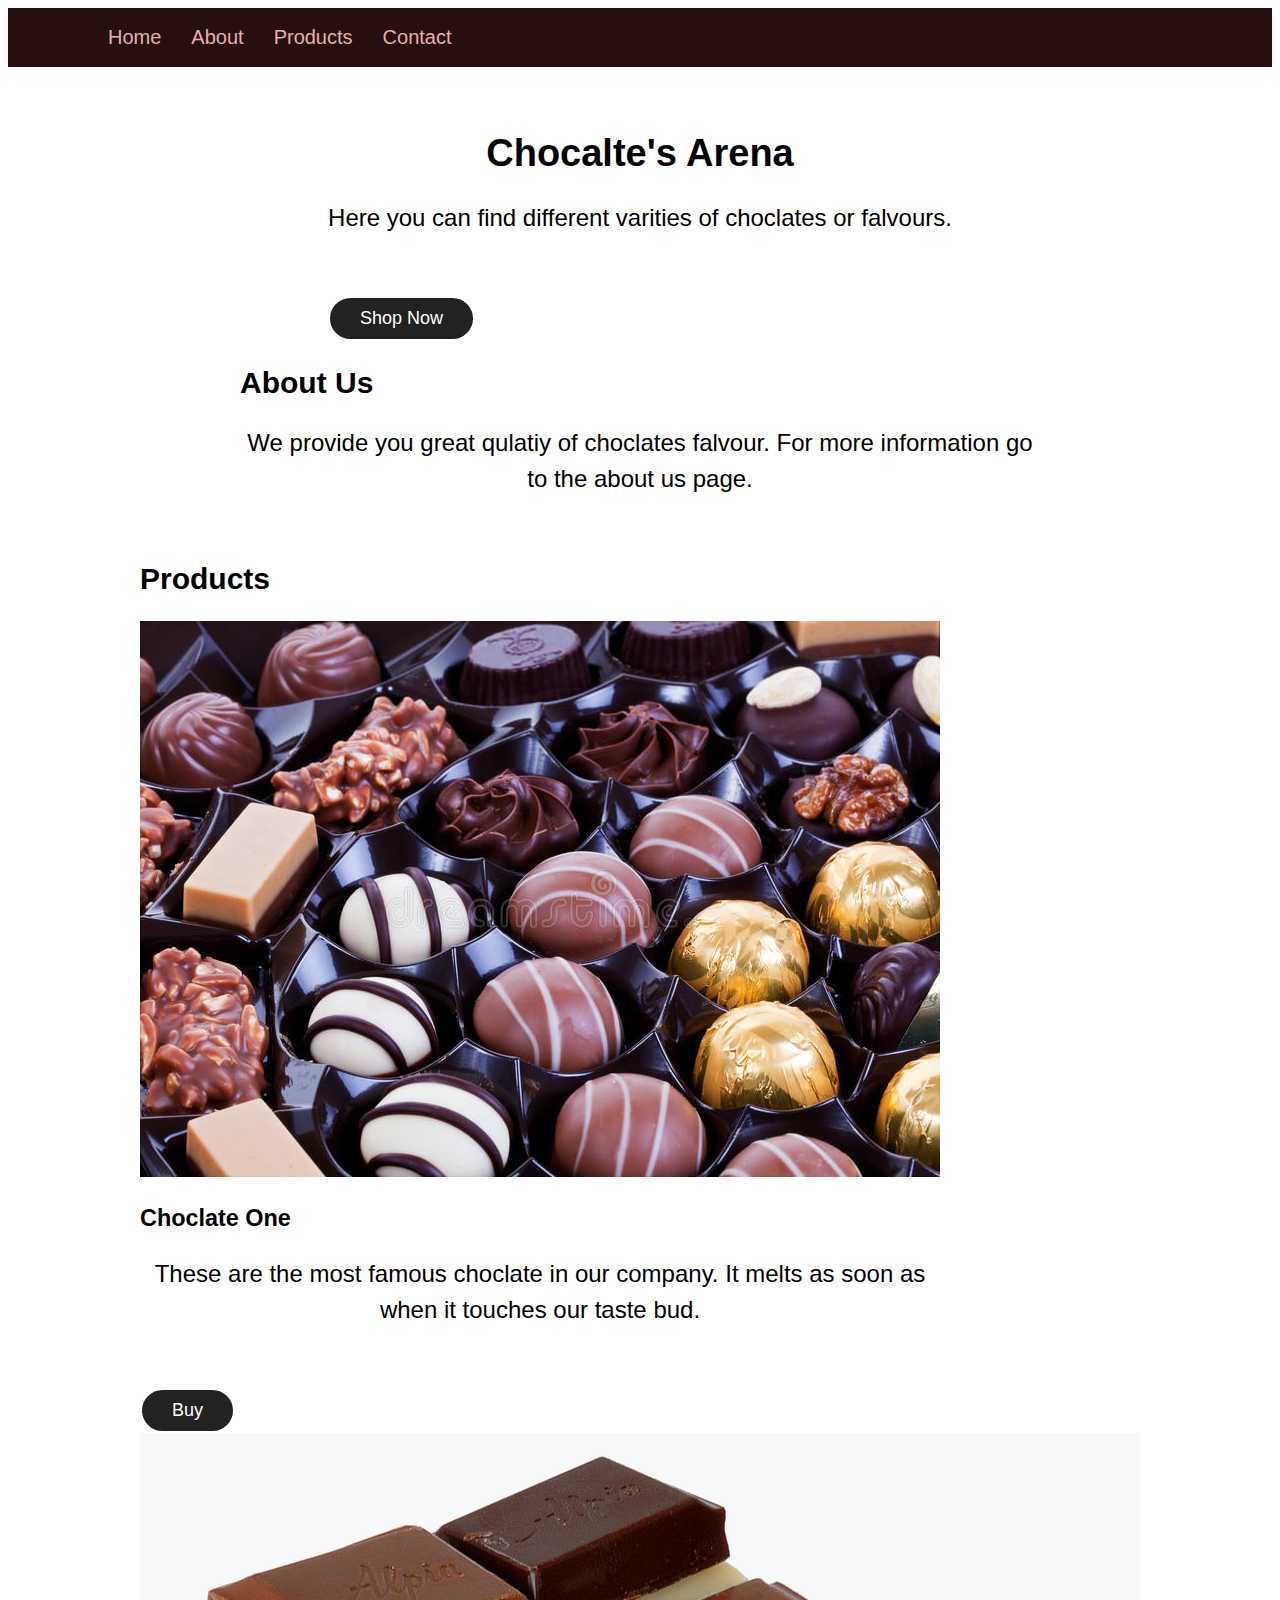
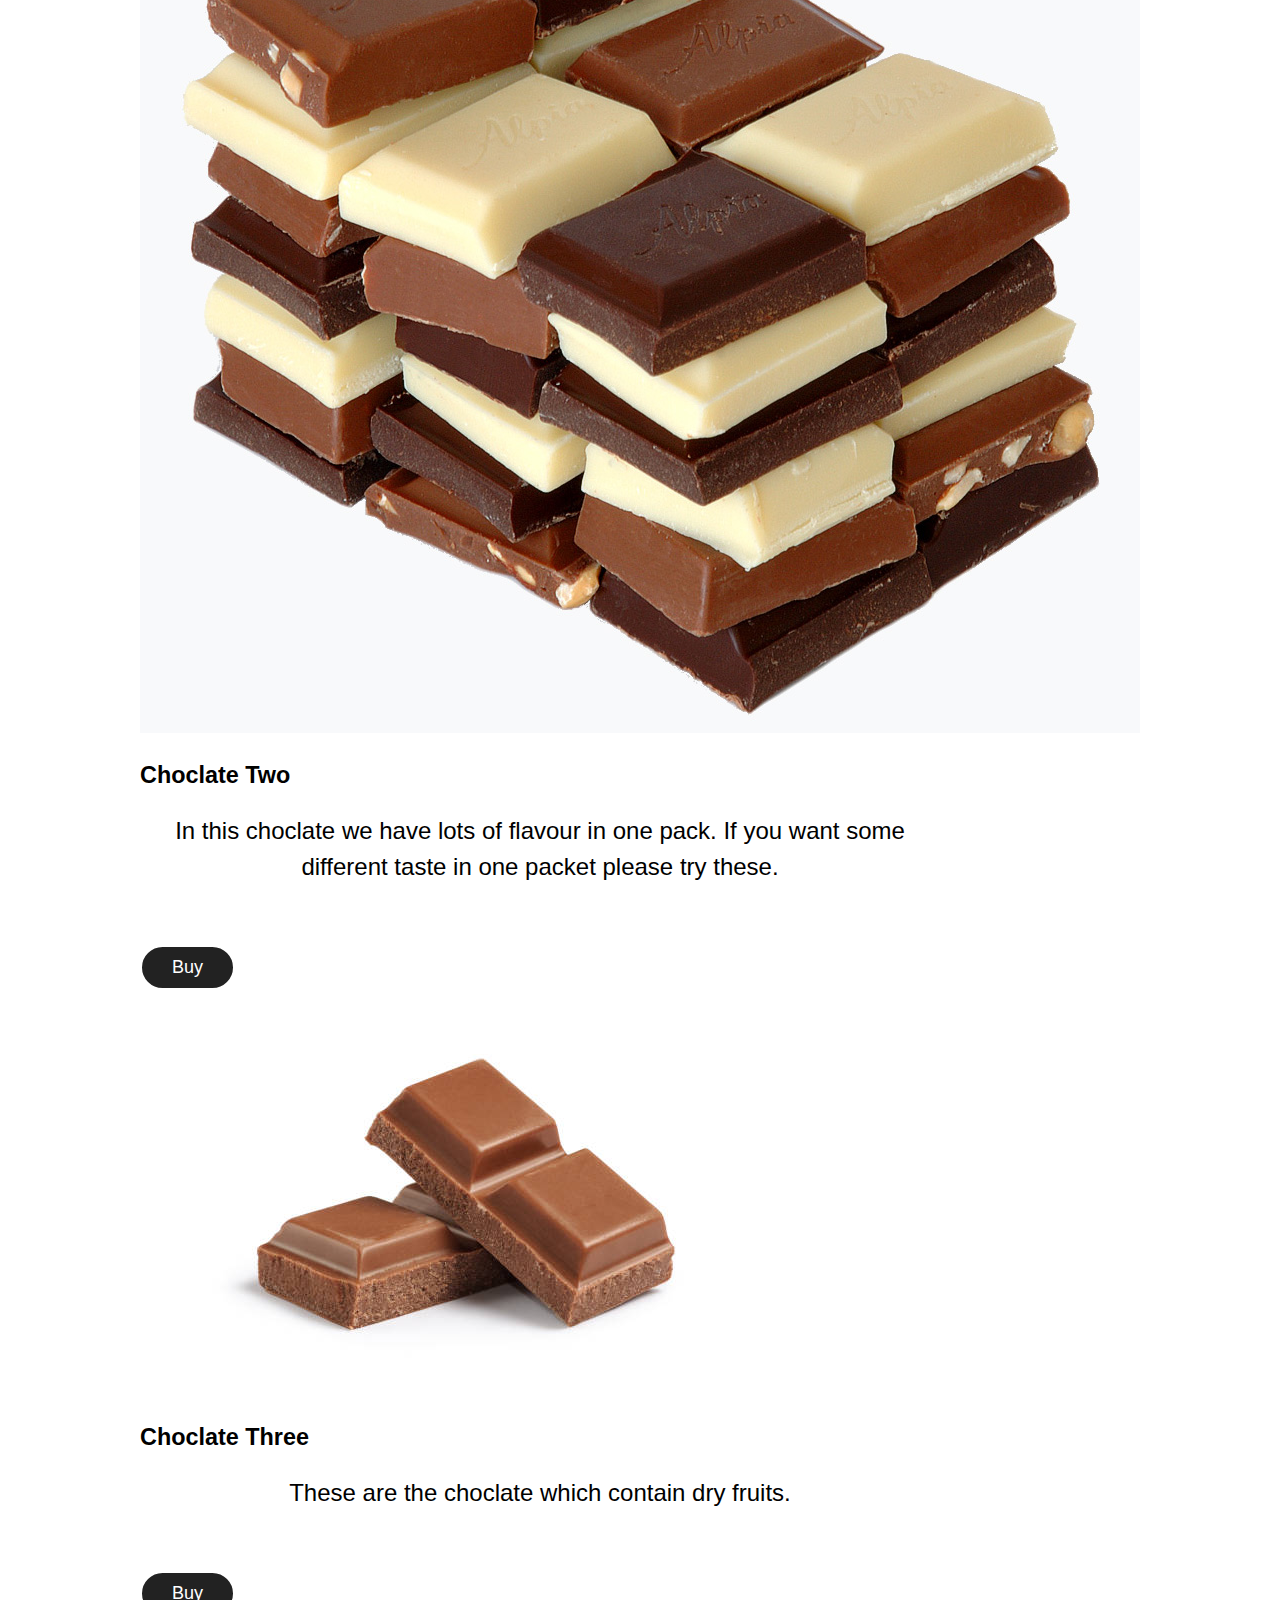
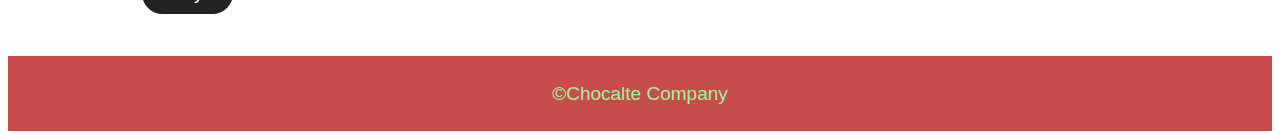
<file: index.html>
<!DOCTYPE html>
<html lang="en">
  <head>
    <meta charset="UTF-8">
    <meta name="viewport" content="width=device-width, initial-scale=1.0">
    <title>Hello Choclate lovers.</title>
    <link rel="stylesheet" href="style.css">
  </head>
  <body>
    <header>
      <nav>
        <ul>
          <li><a href="#">Home</a></li>
          <li><a href="About.html">About</a></li>
          <li><a href="Product.html">Products</a></li>
          <li><a href="contact.html">Contact</a></li>
        </ul>
      </nav>
    </header>
    <main>
      <section>
        <h1>Chocalte's Arena</h1>
        <p>Here you can find different varities of choclates or falvours.</p>
        <a href="#" class="shop">Shop Now </a>
      </section>
      <section>
        <h2>About Us</h2>
        <p>We provide you great qulatiy of choclates falvour. For more information go to the about us page.</p>
      </section>
      <section>
        <h2>Products</h2>
        <div>
          <img src="./Images/chocolate-pralines-17718234.jpg" alt="Chocalte1">
          <h3>Choclate One</h3>
          <p>These are the most famous choclate in our company. It melts as soon as when it touches our taste bud.</p>
          <a href="#">Buy</a>
        </div>
        <div>
          <img src="./Images/Chocolate_(blue_background).jpg" alt="Choclate2">
          <h3>Choclate Two </h3>
          <p>In this choclate we have lots of flavour in one pack. If you want some different taste in one packet please try these.</p>
          <a href="#">Buy</a>
        </div>
        <div>
          <img src="./Images/istockphoto-1136447014-612x612.jpg" alt="Choclate3">
          <h3>Choclate Three</h3>
          <p>These are the choclate which contain dry fruits.</p>
          <a href="#" class="buy-btn">Buy</a>
        </div>
      </section>
    </main>
    <footer>
      <p>&copy;Chocalte Company</p>
    </footer>
  </body>
</html>
</file>
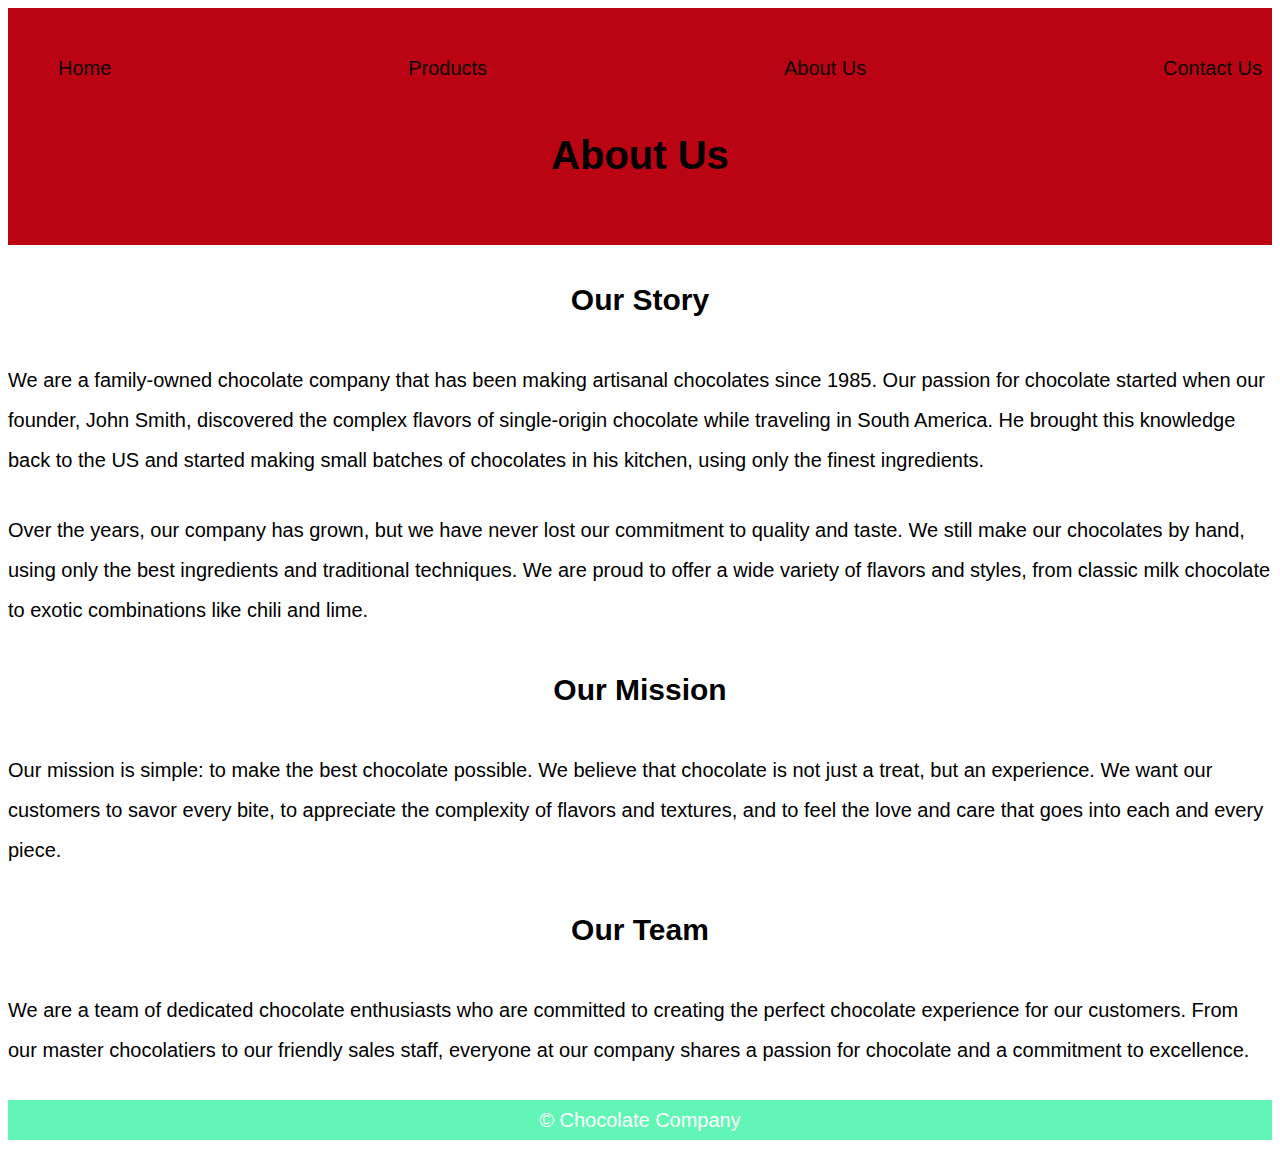
<file: About.html>
<!DOCTYPE html>
<html>
  <head>
    <meta charset="UTF-8">
    <title>About Us - Chocolate Company</title>
    <link rel="stylesheet" href="style1.css">
  </head>
  <body>
    <header>
      <div class="navigation">
        <nav>
          <ul>
            <li><a href="index.html">Home</a></li>
            <li><a href="Products.html">Products</a></li>
            <li><a href="About.html">About Us</a></li>
            <li><a href="contact.html">Contact Us</a></li>
          </ul>
        </nav>
        <h1>About Us</h1>
      </div>
    </header>
    
    <section>
      <div>
        <h2>Our Story</h2>
        <p>We are a family-owned chocolate company that has been making artisanal chocolates since 1985. Our passion for chocolate started when our founder, John Smith, discovered the complex flavors of single-origin chocolate while traveling in South America. He brought this knowledge back to the US and started making small batches of chocolates in his kitchen, using only the finest ingredients.</p>
        <p>Over the years, our company has grown, but we have never lost our commitment to quality and taste. We still make our chocolates by hand, using only the best ingredients and traditional techniques. We are proud to offer a wide variety of flavors and styles, from classic milk chocolate to exotic combinations like chili and lime.</p>
        
        <h2>Our Mission</h2>
        <p>Our mission is simple: to make the best chocolate possible. We believe that chocolate is not just a treat, but an experience. We want our customers to savor every bite, to appreciate the complexity of flavors and textures, and to feel the love and care that goes into each and every piece.</p>
        
        <h2>Our Team</h2>
        <p>We are a team of dedicated chocolate enthusiasts who are committed to creating the perfect chocolate experience for our customers. From our master chocolatiers to our friendly sales staff, everyone at our company shares a passion for chocolate and a commitment to excellence.</p>
      </div>
    </section>
    
    <footer>
      <div class="navigation">
        <p>&copy; Chocolate Company</p>
      </div>
    </footer>
  </body>
</html>
</file>
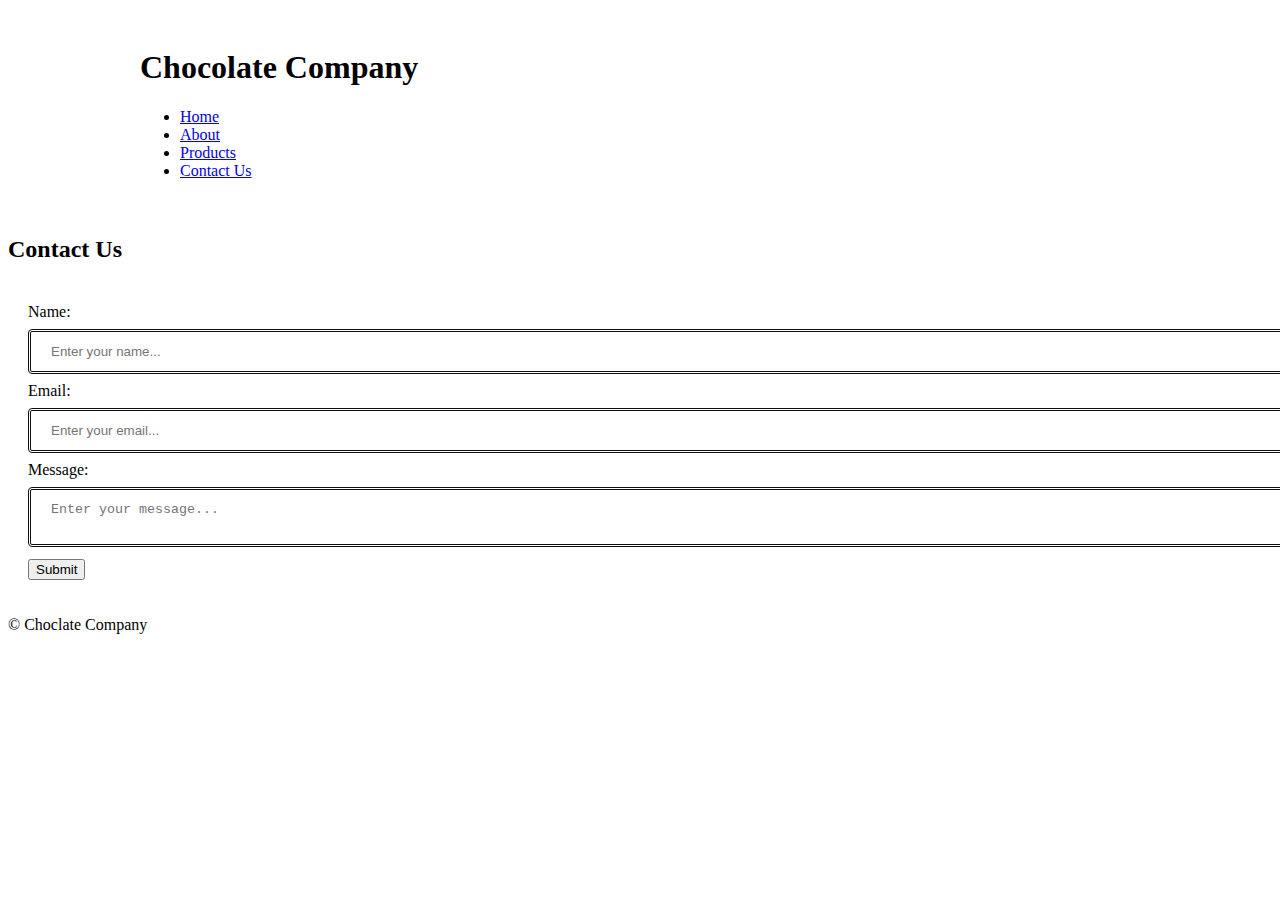
<file: contact.html>
<!DOCTYPE html>
<html lang="en">
<head>
  <meta charset="UTF-8">
  <title>Chocolate Co. | Contact Us</title>
  <link rel="stylesheet" href="style3.css">
</head>
<body>
  <header>
    <div class="comp">
      <h1>Chocolate Company</h1>
      <nav>
        <ul>
          <li><a href="index.html">Home</a></li>
          <li><a href="About.html">About</a></li>
          <li><a href="Products.html">Products</a></li>
          <li class="current"><a href="contact.html">Contact Us</a></li>
        </ul>
      </nav>
    </div>
  </header>

  <section>
    <div class="container">
      <h2>Contact Us</h2>
      <form>
        <div>
          <label for="name">Name:</label>
          <input type="text" id="name" name="name" placeholder="Enter your name...">
        </div>
        <div>
          <label for="email">Email:</label>
          <input type="email" id="email" name="email" placeholder="Enter your email...">
        </div>
        <div>
          <label for="message">Message:</label>
          <textarea id="message" name="message" placeholder="Enter your message..."></textarea>
        </div>
        <button type="submit" class="btn">Submit</button>
      </form>
    </div>
  </section>

  <footer>
    <div class="container">
      <p>&copy; Choclate Company</p>
      
    </div>
  </footer>
</body>
</html>
</file>
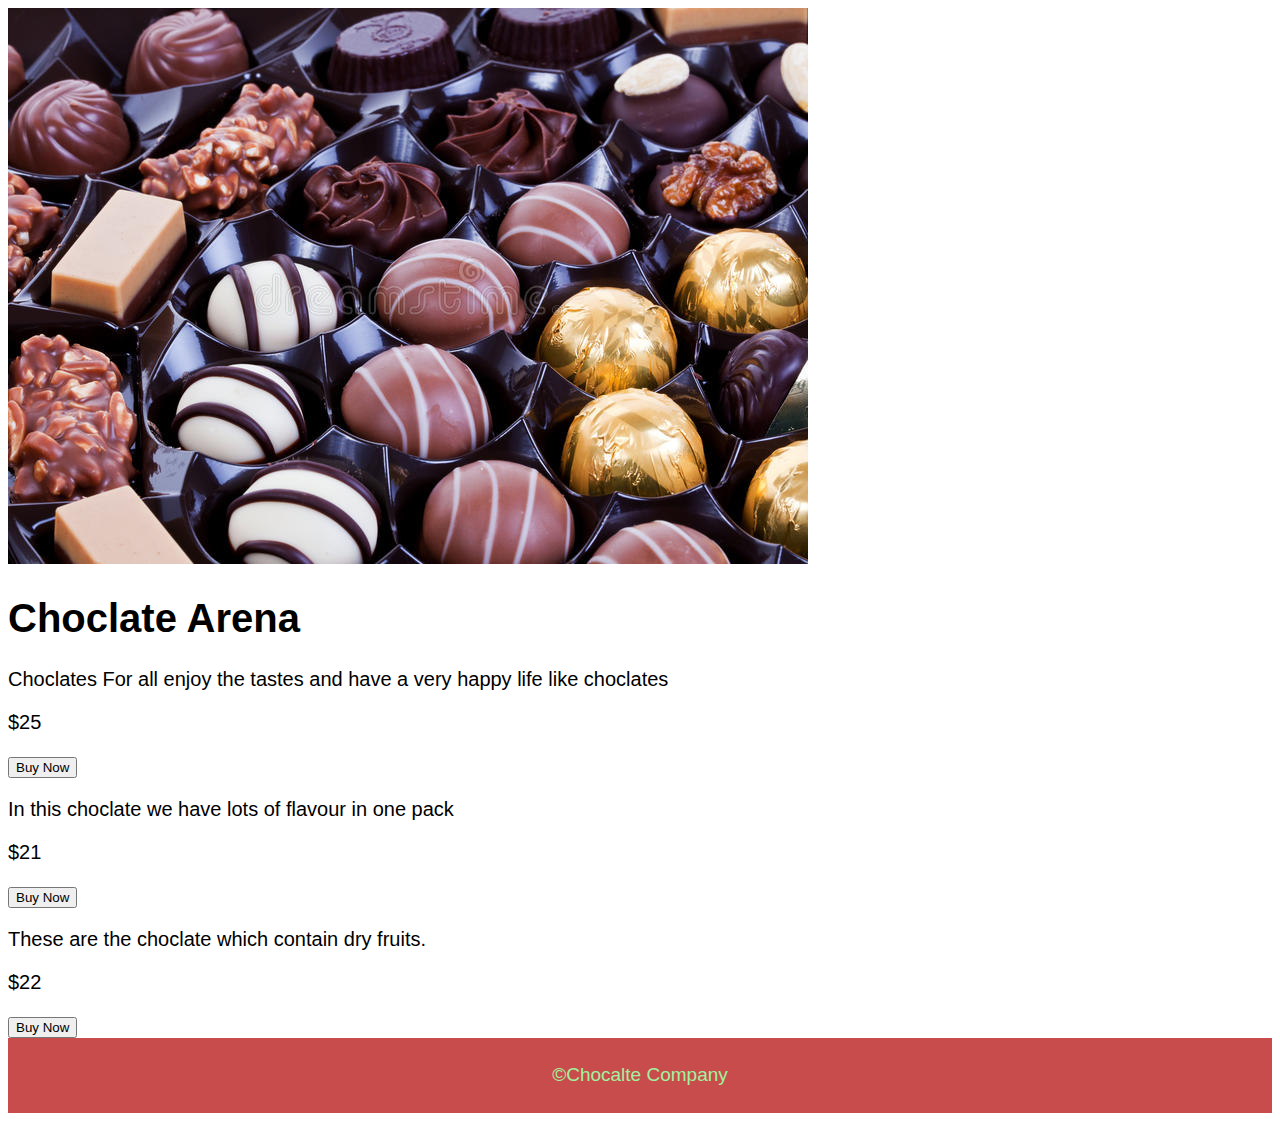
<file: Product.html>
<!DOCTYPE html>
<html>
  <head>
    <title>Product Page</title>
    <link rel="stylesheet" type="text/css" href="style.css">
  </head>
  <body>
    <div class="product-container">
      <img src="./Images/chocolate-pralines-17718234.jpg" alt="Product Image">
      <div class="product-details">
        <h1>Choclate Arena</h1>
        <p class="product-description">Choclates For all enjoy the tastes and have a very happy life like choclates</p>
        <p class="product-price">$25</p>
        <button class="buy-now-button">Buy Now</button>
      </div>

      <div class="product-details">
        <p class="product-description">In this choclate we have lots of flavour in one pack</p>
        <p class="product-price">$21</p>
        <button class="buy-now-button">Buy Now</button>
      </div>

      <div class="product-details">
        
        <p class="product-description">These are the choclate which contain dry fruits.</p>
        <p class="product-price">$22</p>
        <button class="buy-now-button">Buy Now</button>
      </div>
    </div>
    <footer>
        <p>&copy;Chocalte Company</p>
      </footer>
  </body>
</html>
</file>
<file: style.css>
body {
    font-family: Arial, sans-serif;
    font-size: 20px;
    padding: 0;
    margin: 1.5;
    
  }
  
  header {
    background-color: #280f0f;
    padding: 18px 45px;
    color: #8e0d0d;
    justify-content: space-between;
    display: flex;
  }
  
  header a {
    color: #e4b0b0;
    text-decoration: none;
  }
 
  
  header nav ul {
    display: flex;
    list-style: none;
    margin: 0;
    padding: 1.5;
  }
  
  header nav li {
    margin: 0 15px;
  }
  
  
  main {
    display: flex;
    flex-direction: column;
    justify-content: center;
    align-items: center;
    padding: 40px;
  }
  
  main h1 {
    font-size: 38px;
    margin-bottom: 25px;
    text-align: center;
  }
  
  main p {
    font-size: 24px;
    line-height: 1.5;
    text-align: center;
    max-width: 800px;
    margin-bottom: 40px;
  }
  
  main a {
    background-color: #222;
    border: 2px solid #fff;
    border-radius: 30px;
    color: #fff;
    display: inline-block;
    font-size: 18px;
    margin-top: 20px;
    padding: 10px 30px;
    text-align: center;
    text-decoration: none;
    
  }
  
  main a:hover {
    background-color: #e87272;
    color: #483461;
  }
  
  
  footer {
    background-color: #c94c4c;
    color: #a2f19e;
    display: flex;
    justify-content: center;
    align-items: center;
    height: 75px;
  }
  
  footer p {
    font-size: 19px;
    margin: 0;
  }
</file>
<file: style1.css>
* {
    box-sizing: border-box;
    padding: 1.5
    margin: 0;
 }
  
  body {
    font-family: Arial, sans-serif;
    font-size: 20px;
    line-height: 2;
  }
  
  .navigation {
    max-width: 1500px;
    padding: 8.5 30px;
    margin: 3;
  }
  
  header {
    background-color: #ba0413;
    padding: 20px 0;
  }
  
  nav ul {
    list-style: none;
    display: flex;
    justify-content: space-between;
  }
  
  nav li {
    margin: 0 10px;
  }
  
  nav a {
    color: #0b0401;
    text-decoration: none;
  }
  
  h1, h2 {
    text-align: center;
    margin-bottom: 30px;
  }
  
  p {
    margin-bottom: 30px;
  }
  
  
  
  footer {
    background-color: #62f6b6;
    color: #fff;
    text-align: center;
    padding: 1.5;
    
}
</file>
<file: style3.css>
.comp {
    max-width: 1000px;
    margin: 0 auto;
    padding: 20px;
  }
  
  
  form {
    background-color: #fff;
    padding: 20px;
    border-radius: 5px;
  }
  
  
  form input[type="text"],
  form input[type="email"],
  form textarea {
    width: 100%;
    padding: 12px 20px;
    margin: 8px 0;
    box-sizing: content-box;
    border: 3px double #130e0e;
    border-radius: 4px;
    resize: none;
  }
  
  
  form input[type="submit"] {
    background-color: #0f120f;
    color: white;
    padding: 12px 20px;
    border: none;
    border-radius: 4px;
    cursor: pointer;
  }
  
  
  form input[type="submit"]:hover {
    background-color: #101510;
  }
  
  
  @media only screen and (max-width: 600px) {
    
    form input[type="text"],
    form input[type="email"],
    form textarea {
      width: 100%;
    }
  }
</file>
